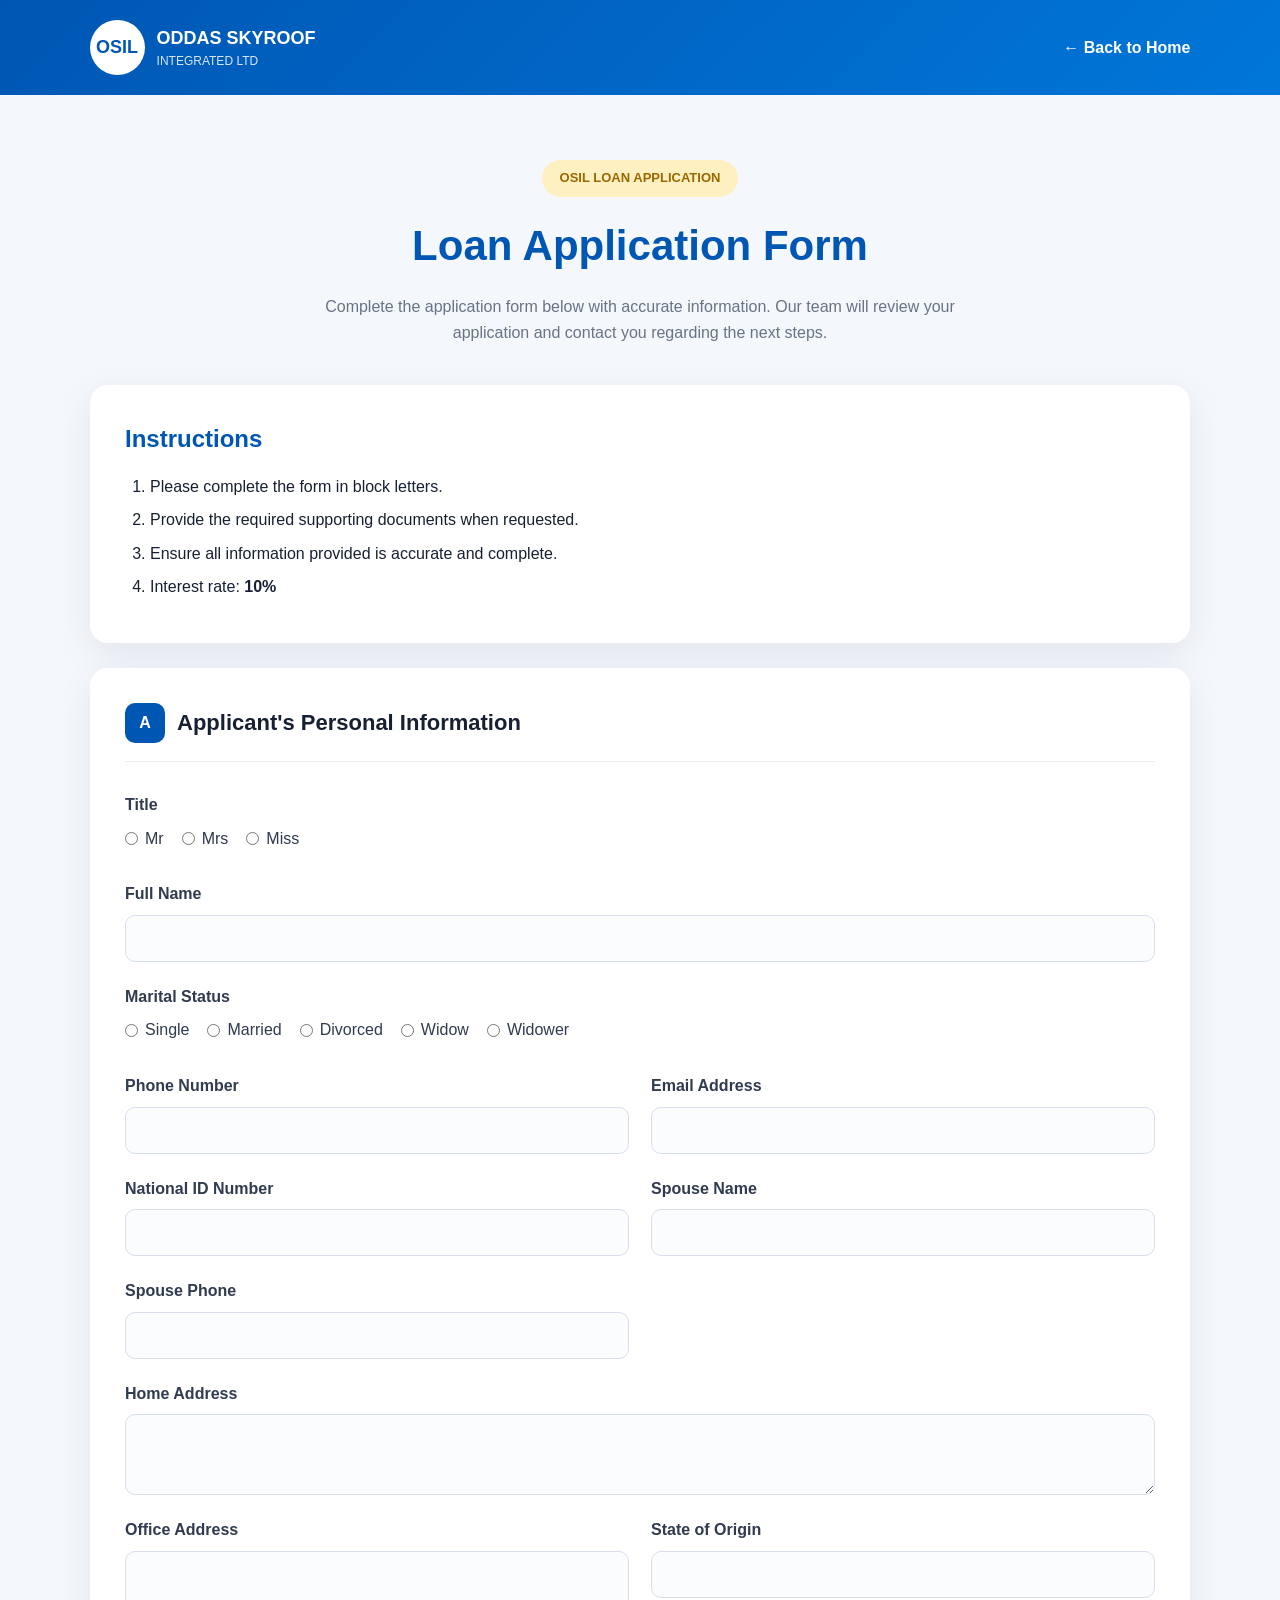
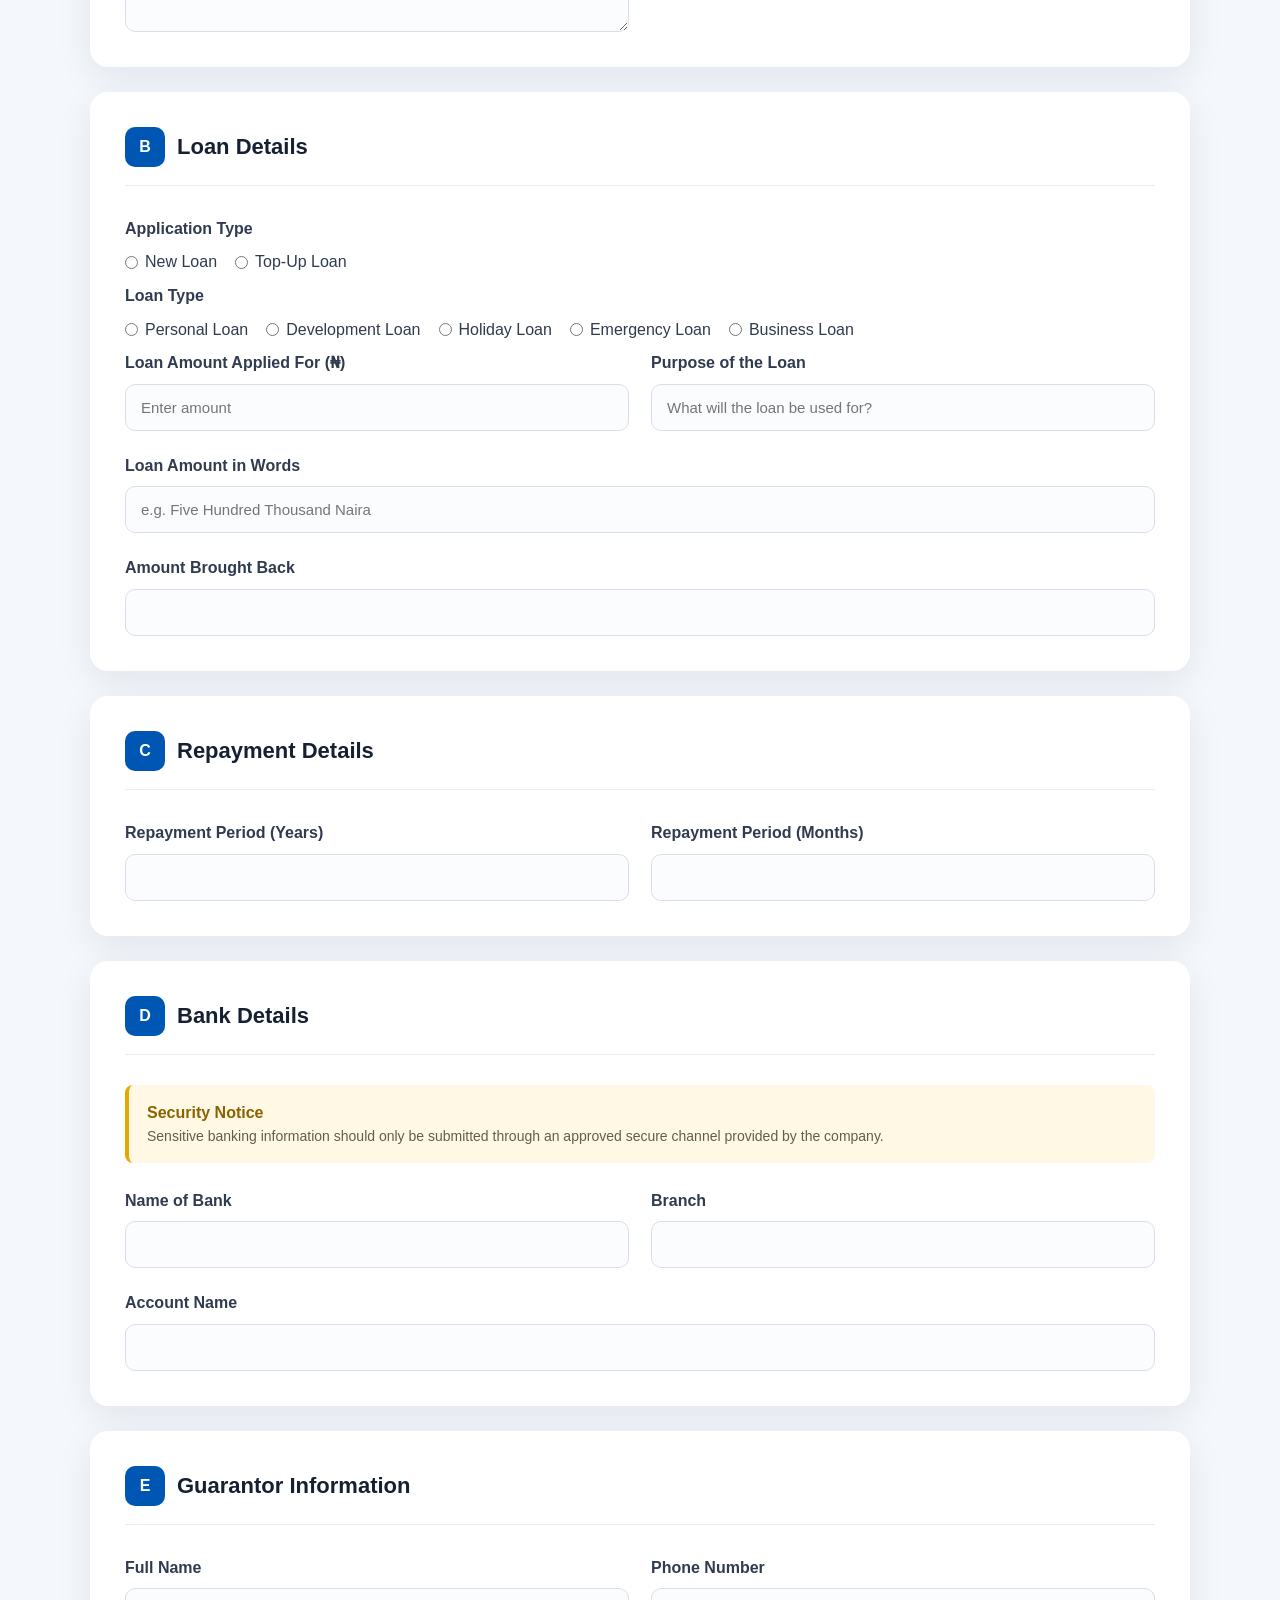
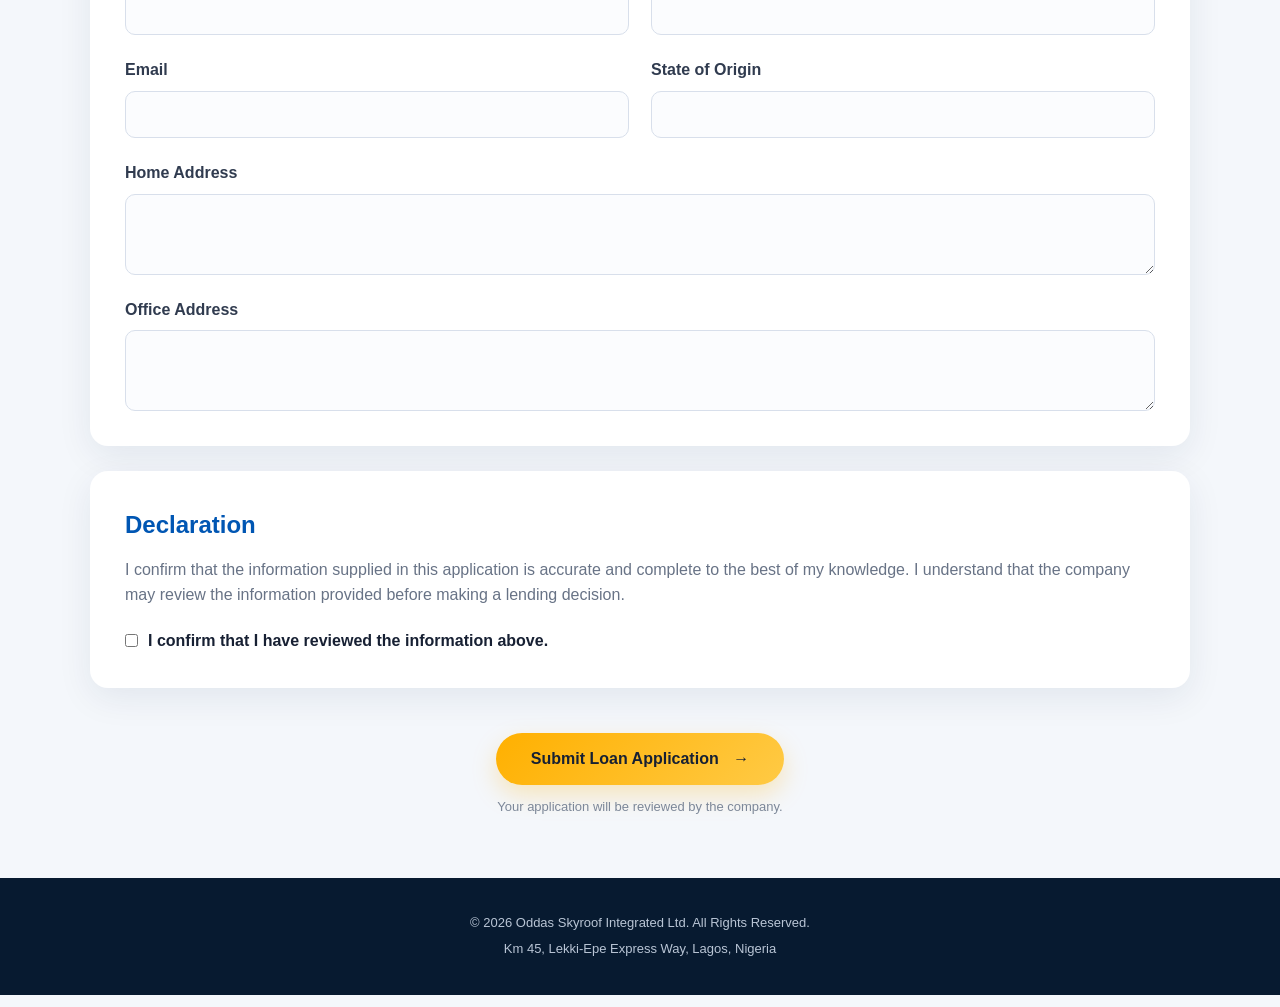
<file: application.html>
<!DOCTYPE html>
<html lang="en">
<head>
    <meta charset="UTF-8">
    <meta name="viewport" content="width=device-width, initial-scale=1.0">

    <title>Loan Application | Oddas Skyroof Integrated Ltd</title>

    <link rel="stylesheet" href="css/application.css">
</head>

<body>

    <!-- ================= NAVBAR ================= -->
    <header class="application-header">

        <div class="application-logo">

            <div class="logo-circle">
                OSIL
            </div>

            <div>
                <h2>ODDAS SKYROOF</h2>
                <p>INTEGRATED LTD</p>
            </div>

        </div>

        <a href="index.html" class="back-home">
            ← Back to Home
        </a>

    </header>


    <!-- ================= PAGE INTRO ================= -->

    <section class="application-intro">

        <span class="intro-badge">
            OSIL LOAN APPLICATION
        </span>

        <h1>
            Loan Application Form
        </h1>

        <p>
            Complete the application form below with accurate information.
            Our team will review your application and contact you regarding
            the next steps.
        </p>

    </section>


    <!-- ================= APPLICATION FORM ================= -->

    <main class="application-container">

        <form
            id="loanApplicationForm"
            action="https://formsubmit.co/osazees.atiba@gmail.com"
            method="POST"
        >

            <!-- ================= EMAIL SETTINGS ================= -->

            <input
                type="hidden"
                name="_subject"
                value="New Loan Application - Oddas Skyroof Integrated Ltd"
            >

            <input
                type="hidden"
                name="_template"
                value="table"
            >

            <input
                type="hidden"
                name="_captcha"
                value="true"
            >


            <!-- ================= INSTRUCTIONS ================= -->

            <section class="form-section instructions">

                <h2>
                    Instructions
                </h2>

                <ol>

                    <li>
                        Please complete the form in block letters.
                    </li>

                    <li>
                        Provide the required supporting documents when requested.
                    </li>

                    <li>
                        Ensure all information provided is accurate and complete.
                    </li>

                    <li>
                        Interest rate:
                        <strong>10%</strong>
                    </li>

                </ol>

            </section>


            <!-- ================= PERSONAL INFORMATION ================= -->

            <section class="form-section">

                <div class="section-title">

                    <span>
                        A
                    </span>

                    <h2>
                        Applicant's Personal Information
                    </h2>

                </div>


                <div class="form-grid">


                    <!-- TITLE -->

                    <div class="form-group">

                        <label>
                            Title
                        </label>

                        <div class="radio-group">

                            <label>
                                <input
                                    type="radio"
                                    name="title"
                                    value="Mr"
                                >
                                Mr
                            </label>

                            <label>
                                <input
                                    type="radio"
                                    name="title"
                                    value="Mrs"
                                >
                                Mrs
                            </label>

                            <label>
                                <input
                                    type="radio"
                                    name="title"
                                    value="Miss"
                                >
                                Miss
                            </label>

                        </div>

                    </div>


                    <!-- FULL NAME -->

                    <div class="form-group full">

                        <label for="fullName">
                            Full Name
                        </label>

                        <input
                            type="text"
                            id="fullName"
                            name="fullName"
                            required
                        >

                    </div>


                    <!-- MARITAL STATUS -->

                    <div class="form-group full">

                        <label>
                            Marital Status
                        </label>

                        <div class="radio-group">

                            <label>
                                <input
                                    type="radio"
                                    name="maritalStatus"
                                    value="Single"
                                >
                                Single
                            </label>

                            <label>
                                <input
                                    type="radio"
                                    name="maritalStatus"
                                    value="Married"
                                >
                                Married
                            </label>

                            <label>
                                <input
                                    type="radio"
                                    name="maritalStatus"
                                    value="Divorced"
                                >
                                Divorced
                            </label>

                            <label>
                                <input
                                    type="radio"
                                    name="maritalStatus"
                                    value="Widow"
                                >
                                Widow
                            </label>

                            <label>
                                <input
                                    type="radio"
                                    name="maritalStatus"
                                    value="Widower"
                                >
                                Widower
                            </label>

                        </div>

                    </div>


                    <!-- PHONE -->

                    <div class="form-group">

                        <label for="phone">
                            Phone Number
                        </label>

                        <input
                            type="tel"
                            id="phone"
                            name="phone"
                            required
                        >

                    </div>


                    <!-- EMAIL -->

                    <div class="form-group">

                        <label for="email">
                            Email Address
                        </label>

                        <input
                            type="email"
                            id="email"
                            name="email"
                            required
                        >

                    </div>


                    <!-- NATIONAL ID -->

                    <div class="form-group">

                        <label for="nationalId">
                            National ID Number
                        </label>

                        <input
                            type="text"
                            id="nationalId"
                            name="nationalId"
                        >

                    </div>


                    <!-- SPOUSE NAME -->

                    <div class="form-group">

                        <label for="spouseName">
                            Spouse Name
                        </label>

                        <input
                            type="text"
                            id="spouseName"
                            name="spouseName"
                        >

                    </div>


                    <!-- SPOUSE PHONE -->

                    <div class="form-group">

                        <label for="spousePhone">
                            Spouse Phone
                        </label>

                        <input
                            type="tel"
                            id="spousePhone"
                            name="spousePhone"
                        >

                    </div>


                    <!-- HOME ADDRESS -->

                    <div class="form-group full">

                        <label for="homeAddress">
                            Home Address
                        </label>

                        <textarea
                            id="homeAddress"
                            name="homeAddress"
                            rows="3"
                            required
                        ></textarea>

                    </div>


                    <!-- OFFICE ADDRESS -->

                    <div class="form-group">

                        <label for="officeAddress">
                            Office Address
                        </label>

                        <textarea
                            id="officeAddress"
                            name="officeAddress"
                            rows="3"
                        ></textarea>

                    </div>


                    <!-- STATE OF ORIGIN -->

                    <div class="form-group">

                        <label for="stateOrigin">
                            State of Origin
                        </label>

                        <input
                            type="text"
                            id="stateOrigin"
                            name="stateOrigin"
                        >

                    </div>

                </div>

            </section>


            <!-- ================= LOAN DETAILS ================= -->

            <section class="form-section">

                <div class="section-title">

                    <span>
                        B
                    </span>

                    <h2>
                        Loan Details
                    </h2>

                </div>


                <!-- APPLICATION TYPE -->

                <div class="form-group">

                    <label>
                        Application Type
                    </label>

                    <div class="radio-group">

                        <label>

                            <input
                                type="radio"
                                name="applicationType"
                                value="New Loan"
                                required
                            >

                            New Loan

                        </label>


                        <label>

                            <input
                                type="radio"
                                name="applicationType"
                                value="Top-Up Loan"
                            >

                            Top-Up Loan

                        </label>

                    </div>

                </div>


                <!-- LOAN TYPE -->

                <div class="form-group">

                    <label>
                        Loan Type
                    </label>

                    <div class="loan-types">

                        <label>

                            <input
                                type="radio"
                                name="loanType"
                                value="Personal Loan"
                                required
                            >

                            Personal Loan

                        </label>


                        <label>

                            <input
                                type="radio"
                                name="loanType"
                                value="Development Loan"
                            >

                            Development Loan

                        </label>


                        <label>

                            <input
                                type="radio"
                                name="loanType"
                                value="Holiday Loan"
                            >

                            Holiday Loan

                        </label>


                        <label>

                            <input
                                type="radio"
                                name="loanType"
                                value="Emergency Loan"
                            >

                            Emergency Loan

                        </label>


                        <label>

                            <input
                                type="radio"
                                name="loanType"
                                value="Business Loan"
                            >

                            Business Loan

                        </label>

                    </div>

                </div>


                <div class="form-grid">


                    <!-- LOAN AMOUNT -->

                    <div class="form-group">

                        <label for="loanAmount">
                            Loan Amount Applied For (₦)
                        </label>

                        <input
                            type="number"
                            id="loanAmount"
                            name="loanAmount"
                            min="1"
                            placeholder="Enter amount"
                            required
                        >

                    </div>


                    <!-- LOAN PURPOSE -->

                    <div class="form-group">

                        <label for="loanPurpose">
                            Purpose of the Loan
                        </label>

                        <input
                            type="text"
                            id="loanPurpose"
                            name="loanPurpose"
                            placeholder="What will the loan be used for?"
                            required
                        >

                    </div>


                    <!-- AMOUNT IN WORDS -->

                    <div class="form-group full">

                        <label for="amountWords">
                            Loan Amount in Words
                        </label>

                        <input
                            type="text"
                            id="amountWords"
                            name="amountWords"
                            placeholder="e.g. Five Hundred Thousand Naira"
                        >

                    </div>


                    <!-- AMOUNT BROUGHT BACK -->

                    <div class="form-group full">

                        <label for="amountBrought">
                            Amount Brought Back
                        </label>

                        <input
                            type="text"
                            id="amountBrought"
                            name="amountBrought"
                        >

                    </div>

                </div>

            </section>


            <!-- ================= REPAYMENT ================= -->

            <section class="form-section">

                <div class="section-title">

                    <span>
                        C
                    </span>

                    <h2>
                        Repayment Details
                    </h2>

                </div>


                <div class="form-grid">


                    <div class="form-group">

                        <label for="repaymentYears">
                            Repayment Period (Years)
                        </label>

                        <input
                            type="number"
                            id="repaymentYears"
                            name="repaymentYears"
                            min="0"
                        >

                    </div>


                    <div class="form-group">

                        <label for="repaymentMonths">
                            Repayment Period (Months)
                        </label>

                        <input
                            type="number"
                            id="repaymentMonths"
                            name="repaymentMonths"
                            min="0"
                        >

                    </div>

                </div>

            </section>


            <!-- ================= BANK DETAILS ================= -->

            <section class="form-section">

                <div class="section-title">

                    <span>
                        D
                    </span>

                    <h2>
                        Bank Details
                    </h2>

                </div>


                <div class="security-warning">

                    <strong>
                        Security Notice
                    </strong>

                    <p>
                        Sensitive banking information should only be submitted
                        through an approved secure channel provided by the company.
                    </p>

                </div>


                <div class="form-grid">


                    <!-- BANK -->

                    <div class="form-group">

                        <label for="bankName">
                            Name of Bank
                        </label>

                        <input
                            type="text"
                            id="bankName"
                            name="bankName"
                        >

                    </div>


                    <!-- BRANCH -->

                    <div class="form-group">

                        <label for="branch">
                            Branch
                        </label>

                        <input
                            type="text"
                            id="branch"
                            name="branch"
                        >

                    </div>


                    <!-- ACCOUNT NAME -->

                    <div class="form-group full">

                        <label for="accountName">
                            Account Name
                        </label>

                        <input
                            type="text"
                            id="accountName"
                            name="accountName"
                        >

                    </div>

                </div>

            </section>


            <!-- ================= GUARANTOR ================= -->

            <section class="form-section">

                <div class="section-title">

                    <span>
                        E
                    </span>

                    <h2>
                        Guarantor Information
                    </h2>

                </div>


                <div class="form-grid">


                    <!-- GUARANTOR NAME -->

                    <div class="form-group">

                        <label for="guarantorName">
                            Full Name
                        </label>

                        <input
                            type="text"
                            id="guarantorName"
                            name="guarantorName"
                        >

                    </div>


                    <!-- GUARANTOR PHONE -->

                    <div class="form-group">

                        <label for="guarantorPhone">
                            Phone Number
                        </label>

                        <input
                            type="tel"
                            id="guarantorPhone"
                            name="guarantorPhone"
                        >

                    </div>


                    <!-- GUARANTOR EMAIL -->

                    <div class="form-group">

                        <label for="guarantorEmail">
                            Email
                        </label>

                        <input
                            type="email"
                            id="guarantorEmail"
                            name="guarantorEmail"
                        >

                    </div>


                    <!-- GUARANTOR STATE -->

                    <div class="form-group">

                        <label for="guarantorState">
                            State of Origin
                        </label>

                        <input
                            type="text"
                            id="guarantorState"
                            name="guarantorState"
                        >

                    </div>


                    <!-- GUARANTOR HOME ADDRESS -->

                    <div class="form-group full">

                        <label for="guarantorAddress">
                            Home Address
                        </label>

                        <textarea
                            id="guarantorAddress"
                            name="guarantorAddress"
                            rows="3"
                        ></textarea>

                    </div>


                    <!-- GUARANTOR OFFICE -->

                    <div class="form-group full">

                        <label for="guarantorOffice">
                            Office Address
                        </label>

                        <textarea
                            id="guarantorOffice"
                            name="guarantorOffice"
                            rows="3"
                        ></textarea>

                    </div>

                </div>

            </section>


            <!-- ================= DECLARATION ================= -->

            <section class="declaration">

                <h2>
                    Declaration
                </h2>

                <p>
                    I confirm that the information supplied in this application
                    is accurate and complete to the best of my knowledge.
                    I understand that the company may review the information
                    provided before making a lending decision.
                </p>


                <label class="agreement">

                    <input
                        type="checkbox"
                        id="agreement"
                        name="agreement"
                        value="Confirmed"
                        required
                    >

                    I confirm that I have reviewed the information above.

                </label>

            </section>


            <!-- ================= SUBMIT ================= -->

            <div class="submit-area">

                <button
                    type="submit"
                    class="submit-btn"
                >

                    Submit Loan Application

                    <span>
                        →
                    </span>

                </button>


                <p>
                    Your application will be reviewed by the company.
                </p>

            </div>

        </form>

    </main>


    <!-- ================= FOOTER ================= -->

    <footer>

        <p>
            © 2026 Oddas Skyroof Integrated Ltd. All Rights Reserved.
        </p>

        <p>
            Km 45, Lekki-Epe Express Way, Lagos, Nigeria
        </p>

    </footer>


</body>
</html>
</file>
<file: css/application.css>
/* =========================================
   OSIL APPLICATION PAGE
========================================= */

* {
    margin: 0;
    padding: 0;
    box-sizing: border-box;
}

body {
    font-family: Arial, Helvetica, sans-serif;
    background: #f4f7fb;
    color: #172033;
    line-height: 1.6;
}


/* =========================================
   HEADER
========================================= */

.application-header {
    background: linear-gradient(135deg, #0056b3, #0077d9);
    padding: 20px 7%;
    display: flex;
    justify-content: space-between;
    align-items: center;
    color: white;
}

.application-logo {
    display: flex;
    align-items: center;
    gap: 12px;
}

.logo-circle {
    width: 55px;
    height: 55px;
    border-radius: 50%;
    background: white;
    color: #0056b3;

    display: flex;
    align-items: center;
    justify-content: center;

    font-weight: 800;
    font-size: 18px;
}

.application-logo h2 {
    font-size: 18px;
}

.application-logo p {
    font-size: 12px;
    opacity: .85;
}

.back-home {
    color: white;
    text-decoration: none;
    font-weight: 600;
}

.back-home:hover {
    text-decoration: underline;
}


/* =========================================
   INTRO
========================================= */

.application-intro {
    text-align: center;
    padding: 65px 20px 40px;
}

.intro-badge {
    display: inline-block;

    background: #fff0c2;
    color: #9a6800;

    padding: 8px 18px;
    border-radius: 30px;

    font-size: 13px;
    font-weight: 700;

    margin-bottom: 15px;
}

.application-intro h1 {
    font-size: 42px;
    color: #0056b3;
    margin-bottom: 15px;
}

.application-intro p {
    max-width: 700px;
    margin: auto;
    color: #687386;
}


/* =========================================
   MAIN CONTAINER
========================================= */

.application-container {
    width: min(1100px, 92%);
    margin: auto;
}


/* =========================================
   FORM SECTION
========================================= */

.form-section,
.declaration {
    background: white;

    padding: 35px;

    border-radius: 18px;

    margin-bottom: 25px;

    box-shadow: 0 10px 35px rgba(0, 35, 80, .08);
}

.section-title {
    display: flex;
    align-items: center;
    gap: 12px;

    margin-bottom: 30px;

    border-bottom: 1px solid #e7ebf2;

    padding-bottom: 18px;
}

.section-title span {
    width: 40px;
    height: 40px;

    background: #0056b3;
    color: white;

    border-radius: 10px;

    display: flex;
    align-items: center;
    justify-content: center;

    font-weight: 800;
}

.section-title h2 {
    color: #172033;
    font-size: 22px;
}


/* =========================================
   INSTRUCTIONS
========================================= */

.instructions h2 {
    color: #0056b3;
    margin-bottom: 15px;
}

.instructions ol {
    padding-left: 25px;
}

.instructions li {
    margin-bottom: 8px;
}


/* =========================================
   FORM GRID
========================================= */

.form-grid {
    display: grid;

    grid-template-columns:
        repeat(2, minmax(0, 1fr));

    gap: 22px;
}

.form-group {
    display: flex;
    flex-direction: column;
}

.form-group.full {
    grid-column: 1 / -1;
}

.form-group label {
    font-weight: 600;
    margin-bottom: 8px;
    color: #303b4f;
}


/* =========================================
   INPUTS
========================================= */

input,
textarea,
select {
    width: 100%;

    padding: 14px 15px;

    border: 1px solid #d8dfeb;

    border-radius: 10px;

    font-size: 15px;

    outline: none;

    background: #fbfcfe;

    transition: .25s;
}

input:focus,
textarea:focus,
select:focus {
    border-color: #0077d9;

    background: white;

    box-shadow: 0 0 0 3px rgba(0, 119, 217, .1);
}

textarea {
    resize: vertical;
}


/* =========================================
   RADIO BUTTONS
========================================= */

.radio-group,
.loan-types {
    display: flex;

    flex-wrap: wrap;

    gap: 18px;
}

.radio-group label,
.loan-types label {
    display: flex;

    align-items: center;

    gap: 7px;

    font-weight: 500;

    cursor: pointer;
}

.radio-group input,
.loan-types input {
    width: auto;
}


/* =========================================
   SECURITY NOTICE
========================================= */

.security-warning {
    background: #fff8e5;

    border-left: 4px solid #e6a700;

    padding: 15px 18px;

    margin-bottom: 25px;

    border-radius: 8px;
}

.security-warning strong {
    color: #8b6200;
}

.security-warning p {
    color: #665d48;
    font-size: 14px;
}


/* =========================================
   DECLARATION
========================================= */

.declaration h2 {
    color: #0056b3;
    margin-bottom: 12px;
}

.declaration p {
    color: #687386;
    margin-bottom: 20px;
}

.agreement {
    display: flex;
    gap: 10px;
    align-items: center;
    font-weight: 600;
}

.agreement input {
    width: auto;
}


/* =========================================
   SUBMIT
========================================= */

.submit-area {
    text-align: center;

    padding: 20px 0 60px;
}

.submit-btn {
    border: none;

    background: linear-gradient(
        135deg,
        #ffb000,
        #ffca45
    );

    color: #172033;

    padding: 17px 35px;

    border-radius: 50px;

    font-size: 16px;

    font-weight: 800;

    cursor: pointer;

    box-shadow: 0 10px 25px rgba(255, 176, 0, .25);

    transition: .3s;
}

.submit-btn span {
    margin-left: 10px;
}

.submit-btn:hover {
    transform: translateY(-3px);

    box-shadow: 0 15px 30px rgba(255, 176, 0, .35);
}

.submit-area p {
    margin-top: 12px;

    font-size: 13px;

    color: #7c8798;
}


/* =========================================
   FOOTER
========================================= */

footer {
    background: #071a30;

    color: #b9c5d5;

    text-align: center;

    padding: 30px 20px;

    font-size: 13px;
}

footer p {
    margin: 5px;
}


/* =========================================
   MOBILE
========================================= */

@media (max-width: 700px) {

    .application-header {
        padding: 18px 5%;
    }

    .application-logo h2 {
        font-size: 14px;
    }

    .back-home {
        font-size: 13px;
    }

    .application-intro {
        padding: 45px 20px 30px;
    }

    .application-intro h1 {
        font-size: 30px;
    }

    .form-section,
    .declaration {
        padding: 22px;
    }

    .form-grid {
        grid-template-columns: 1fr;
    }

    .form-group.full {
        grid-column: auto;
    }

    .radio-group,
    .loan-types {
        flex-direction: column;
        gap: 12px;
    }

    .submit-btn {
        width: 100%;
    }
}
</file>
